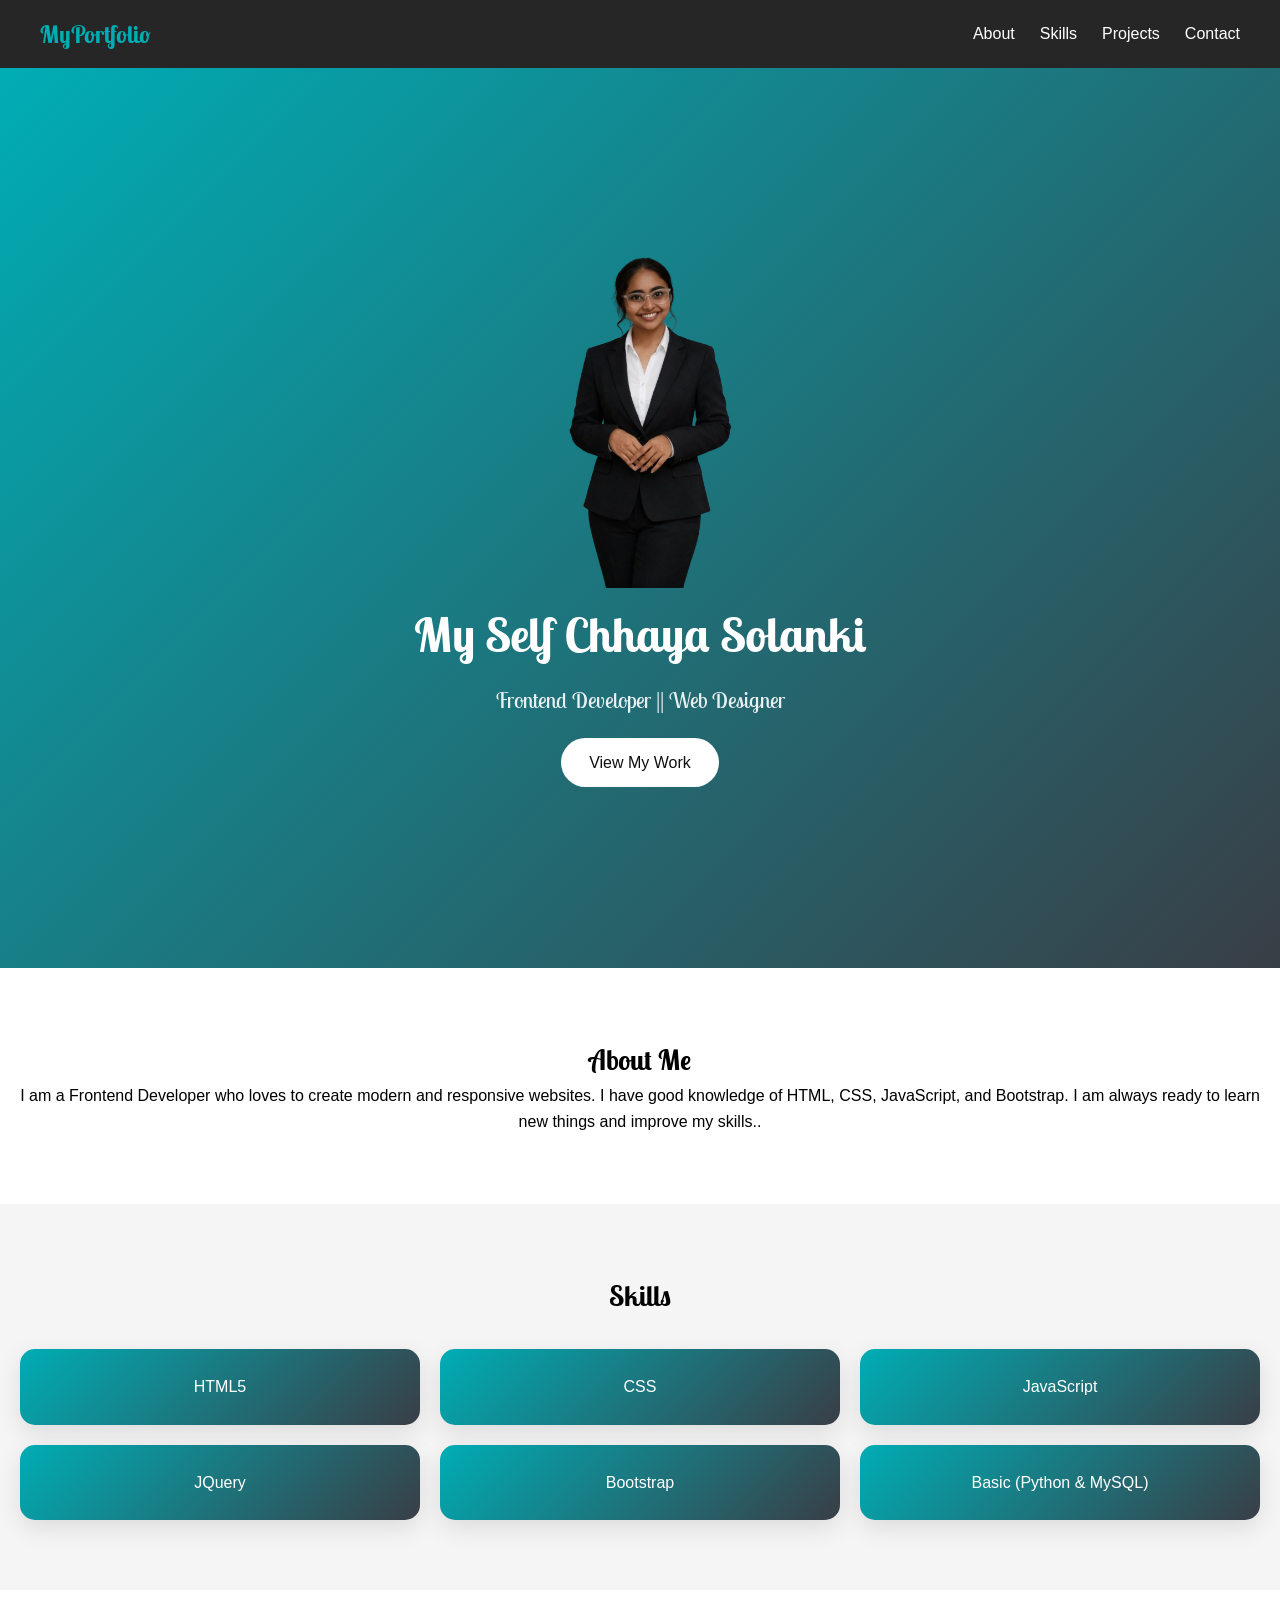
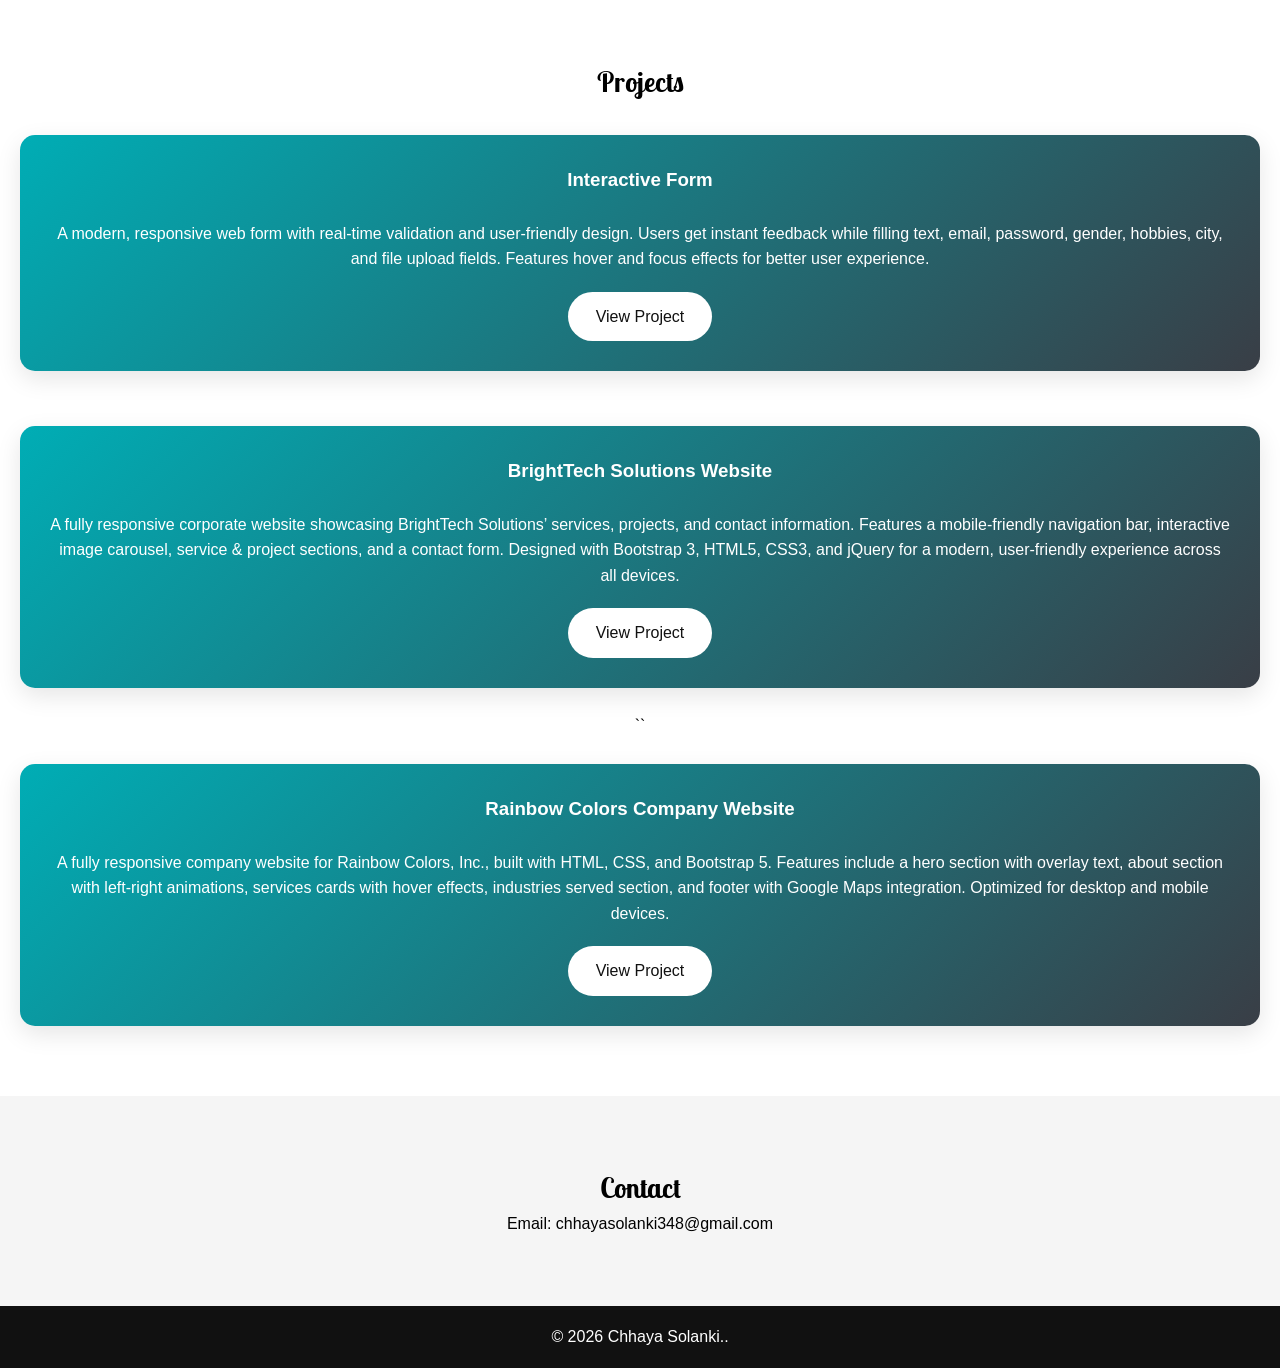
<file: index.html>
<!DOCTYPE html>
<html lang="en">
<head>
<meta charset="UTF-8">
<meta name="viewport" content="width=device-width, initial-scale=1.0">
<title>My Portfolio</title>

<!-- AOS CDN -->
<link href="https://unpkg.com/aos@2.3.1/dist/aos.css" rel="stylesheet">
<link href="https://fonts.googleapis.com/css2?family=Lobster+Two:ital,wght@0,400;0,700;1,400;1,700&display=swap" rel="stylesheet">

<style>
*{
  margin:0;
  padding:0;
  box-sizing:border-box;
  font-family:Poppins, sans-serif;
}

html{scroll-behavior:smooth;}
body{line-height:1.6;}

/* 🔹 Navbar */
.navbar{
  display:flex;
  justify-content:space-between;
  align-items:center;
  background:rgba(0,0,0,.85);
  color:#fff;
  padding:15px 40px;
  position:sticky;
  top:0;
  z-index:1000;
}

.logo{color:#00adb5;
  font-family: "Lobster Two", sans-serif;
  font-weight: 800;
  font-style: normal;}

.nav-links{
  display:flex;
  list-style:none;
}

.nav-links li{margin-left:25px;}

.nav-links a{
  color:#fff;
  text-decoration:none;
  transition:.3s;

}

.nav-links a:hover{color:#00adb5;}

.menu-toggle{
  display:none;
  font-size:26px;
  cursor:pointer;
}

/* 🔹 Hero */
.hero{
  height:100vh;
  background:linear-gradient(135deg,#00adb5,#393e46);
  display:flex;
  justify-content:center;
  align-items:center;
  text-align:center;
  color:#fff;
}

.hero h1{font-size:48px;
 font-family: "Lobster Two", sans-serif;
  font-weight: 700;
  font-style: normal;}

.typing{
  margin-top:10px;
  font-size:22px;
  opacity:.9;
  font-family: "Lobster Two", sans-serif;

}

.btn{
  display:inline-block;
  margin-top:20px;
  padding:12px 28px;
  background:#fff;
  color:#111;
  border-radius:30px;
  text-decoration:none;
  transition:.3s;
}

.btn:hover{transform:scale(1.08);}

/* 🔹 Sections */
.section{
  padding:70px 20px;
  text-align:center;
}

.dark{background:#f5f5f5;}

/* 🔹 Skills */
.skills-grid{
  display:grid;
  grid-template-columns:repeat(3,1fr);
  gap:20px;
  margin-top:30px;
}

.card{
  background:#fff;
  padding:25px;
  border-radius:15px;
  box-shadow:0 8px 25px rgba(0,0,0,.1);
  transition:.3s;
  background:linear-gradient(135deg,#00adb5,#393e46);
  color: white;
}

.card:hover{transform:translateY(-8px);}

/* 🔹 Projects */
.project-grid{
  display:grid;
  grid-template-columns:repeat(1,1fr);
  gap:25px;
  margin-top:30px;
}

.project-card{
  background:#fff;
  padding:30px;
  background:linear-gradient(135deg,#00adb5,#393e46);
  color: white;
  border-radius:15px;
  box-shadow:0 8px 25px rgba(0,0,0,.1);
  transition:.3s;
}

.project-card:hover{transform:scale(1.05);}

/* 🔹 Footer */
footer{
  background:#111;
  color:#fff;
  text-align:center;
  padding:18px;
}

/* 📱 Responsive */
@media(max-width:768px){

  .menu-toggle{display:block;}

  .nav-links{
    position:absolute;
    right:-100%;
    top:60px;
    flex-direction:column;
    background:#111;
    width:120px;
    padding:10px;
    transition:.3s;
  }

  .nav-links.active{right:0;}

  .skills-grid{grid-template-columns:repeat(2,1fr);}
  .project-grid{grid-template-columns:1fr;}
  .hero h1{font-size:28px;}
}
</style>
</head>

<body>

<!-- 🔹 Navbar -->
<nav class="navbar">
  <h2 class="logo">MyPortfolio</h2>

  <ul class="nav-links" id="navLinks">
    <li><a href="#about">About</a></li>
    <li><a href="#skills">Skills</a></li>
    <li><a href="#projects">Projects</a></li>
    <li><a href="#contact">Contact</a></li>
  </ul>

  <div class="menu-toggle" id="menuToggle">☰</div>
</nav>

<!-- 🔹 Hero -->
<section class="hero">
  <div data-aos="fade-up">
    <div class="photo">
      <img src="myphoto.png" alt="" width="50%">
    </div>
    <h1>My Self Chhaya Solanki</h1>
    <p class="typing">Frontend Developer    ||    Web Designer</p>
    <a href="#projects" class="btn">View My Work</a>
  </div>
</section>

<!-- 🔹 About -->
<section id="about" class="section" data-aos="fade-right">
  <h2 style="font-family: 'Lobster Two', sans-serif;font-size: 28px;">About Me</h2>
  <p>I am a Frontend Developer who loves to create modern and responsive websites. I have good knowledge of HTML, CSS, JavaScript, and Bootstrap. I am always ready to learn new things and improve my skills..</p>
</section>

<!-- 🔹 Skills -->
<section id="skills" class="section dark">
  <h2 data-aos="fade-up" style="font-family: 'Lobster Two', sans-serif;font-size: 28px;">Skills</h2>
  <div class="skills-grid">
    <div class="card" data-aos="zoom-in">HTML5</div>
    <div class="card" data-aos="zoom-in">CSS</div>
    <div class="card" data-aos="zoom-in">JavaScript</div>
    <div class="card" data-aos="zoom-in">JQuery</div>
    <div class="card" data-aos="zoom-in">Bootstrap</div>
    <div class="card" data-aos="zoom-in">Basic (Python & MySQL)</div>
  </div>
</section>

<!-- Projects -->
<section id="projects" class="section">
  <h2 data-aos="fade-up" style="font-family: 'Lobster Two', sans-serif;font-size: 28px;">Projects</h2>
  <div class="project-grid">
    <div class="project-card" data-aos="flip-left">
    <h3>Interactive Form</h3>
    <br>

    <!-- Description -->
    <p>
      A modern, responsive web form with real-time validation and user-friendly design.
      Users get instant feedback while filling text, email, password, gender, hobbies, city, and file upload fields.
      Features hover and focus effects for better user experience.
    </p>

    <!-- Button linking to your form -->
    <a href="form1.html" class="btn">View Project</a>
  </div>
    <div class="project-grid">
      <div class="project-card" data-aos="flip-left">
        <h3>BrightTech Solutions Website</h3>
        <br>

        <!-- Description -->
        <p>
          A fully responsive corporate website showcasing BrightTech Solutions’ services, projects, and contact information.
          Features a mobile-friendly navigation bar, interactive image carousel, service & project sections, and a contact form.
          Designed with Bootstrap 3, HTML5, CSS3, and jQuery for a modern, user-friendly experience across all devices.
        </p>

        <!-- Button linking to your project -->
        <a href="index-p2.html" class="btn">View Project</a>
      </div>
  ``</div>

  <div class="project-card" data-aos="flip-left">
    <h3>Rainbow Colors Company Website</h3>
    <br>

    <!-- Description -->
    <p>
        A fully responsive company website for Rainbow Colors, Inc., built with HTML, CSS, and Bootstrap 5.
        Features include a hero section with overlay text, about section with left-right animations,
        services cards with hover effects, industries served section, and footer with Google Maps integration.
        Optimized for desktop and mobile devices.
    </p>

    <!-- Button linking to your project -->
    <a href="index-p3.html" class="btn">View Project</a>
</div>
  </div>
</section>

<!-- 🔹 Contact -->
<section id="contact" class="section dark" data-aos="fade-up">
  <h2 style="font-family: 'Lobster Two', sans-serif;font-size: 28px;">Contact</h2>
  <p>Email: chhayasolanki348@gmail.com</p>
</section>

<footer>
  <p>© 2026 Chhaya Solanki..</p>
</footer>

<!-- AOS -->
<script src="https://unpkg.com/aos@2.3.1/dist/aos.js"></script>

<script>
// mobile menu
const toggle=document.getElementById("menuToggle");
const nav=document.getElementById("navLinks");
toggle.onclick=()=>nav.classList.toggle("active");

// AOS init
AOS.init({duration:1000,once:true});
</script>

</body>
</html>
</file>
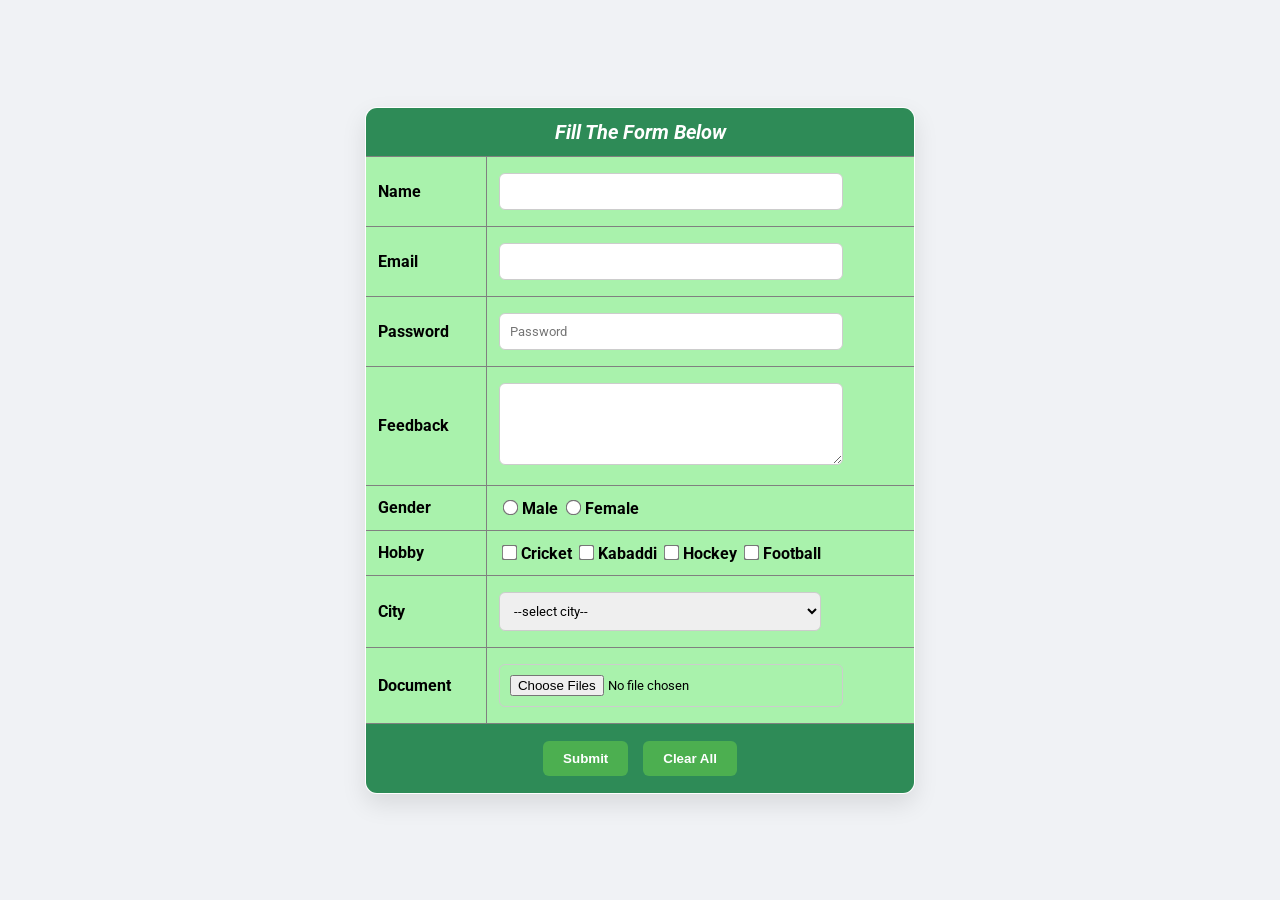
<file: form1.html>
<!DOCTYPE html>
<html lang="en">
<head>
    <meta charset="UTF-8">
    <meta name="viewport" content="width=device-width, initial-scale=1.0">
    <title>Interactive Form</title>
    <!-- Google Font -->
    <link href="https://fonts.googleapis.com/css2?family=Roboto:wght@400;500;700&display=swap" rel="stylesheet">
    <style>
        body {
            font-family: 'Roboto', sans-serif;
            background: #f0f2f5;
            display: flex;
            justify-content: center;
            align-items: center;
            min-height: 100vh;
            margin: 0;
        }

        table {
            border-collapse: collapse;
            width: 550px;
            background: #fff;
            box-shadow: 0 10px 25px rgba(0,0,0,0.1);
            border-radius: 12px;
            overflow: hidden;
        }

        th {
            background-color: #a9f2ac;
            color: black;
            text-align: left;
            padding: 12px;
        }

        td {
            padding: 12px;
        }

        input[type="text"],
        input[type="email"],
        input[type="password"],
        textarea,
        select,
        input[type="file"] {
            width: 80%;
            padding: 10px;
            margin: 4px 0;
            border: 1px solid #ccc;
            border-radius: 6px;
            font-family: 'Roboto', sans-serif;
            transition: all 0.3s ease;
        }

        input[type="text"]:focus,
        input[type="email"]:focus,
        input[type="password"]:focus,
        textarea:focus,
        select:focus,
        input[type="file"]:focus {
            border-color: #4CAF50;
            box-shadow: 0 0 5px #4CAF50;
        }

        button[type="submit"],
        input[type="reset"] {
            background-color: #4CAF50;
            color: white;
            padding: 10px 20px;
            margin: 5px;
            border: none;
            border-radius: 6px;
            cursor: pointer;
            font-weight: 900;
            transition: background 0.3s ease;
        }

        button[type="submit"]:hover,
        input[type="reset"]:hover {
            background-color: #45a049;
        }

        span {
            color: red;
            font-size: 12px;
        }

        th[colspan="2"] {
            text-align: center;
            font-size: 20px;
            background-color: #2E8B57;
            color: white;
        }

        input[type="radio"],
        input[type="checkbox"] {
            margin-right: 5px;
            transform: scale(1.2);
        }

        select {
            cursor: pointer;
        }

        textarea {
            resize: vertical;
        }
    </style>
</head>
<body>
    <table border="1" cellspacing="" cellpadding="8">
        <form onsubmit="return validateForm()">
            <tr>
                <th colspan="2"><b><i>Fill The Form Below</i></b></th>
            </tr>
            <tr>
                <th>Name</th>
                <th>
                    <input type="text" id="fname" name="a-name" oninput="validateName()">
                    <br>
                    <span id="n-msg"></span>
                </th>
            </tr>
            <tr>
                <th>Email</th>
                <th>
                    <input type="email" id="eml" name="email" oninput="validateEmail()">
                    <br>
                    <span id="e-msg"></span>
                </th>
            </tr>
            <tr>
                <th>Password</th>
                <th>
                    <input type="password" id="passwd" name="pswd" minlength="4" maxlength="8" placeholder="Password" oninput="validatePassword()">
                    <br>
                    <span id="pass"></span>
                </th>
            </tr>
            <tr>
                <th>Feedback</th>
                <th>
                    <textarea id="feedbk" name="Feedback" rows="4" cols="20" oninput="validateFeedback()"></textarea>
                    <br>
                    <span id="feed"></span>
                </th>
            </tr>
            <tr>
                <th>Gender</th>
                <th>
                    <input type="radio" name="Gender" value="male" onclick="validateGender()">Male
                    <input type="radio" name="Gender" value="female" onclick="validateGender()">Female
                    <br>
                    <span id="gen"></span>
                </th>
            </tr>
            <tr>
                <th>Hobby</th>
                <th>
                    <input type="checkbox" name="hobby" value="Cricket" onclick="validateHobby()">Cricket
                    <input type="checkbox" name="hobby" value="Kabaddi" onclick="validateHobby()">Kabaddi
                    <input type="checkbox" name="hobby" value="Hockey" onclick="validateHobby()">Hockey
                    <input type="checkbox" name="hobby" value="Football" onclick="validateHobby()">Football
                    <br>
                    <span id="hobby-msg"></span>
                </th>
            </tr>
            <tr>
                <th>City</th>
                <th>
                    <select id="city" onchange="validateCity()">
                        <option value="">--select city--</option>
                        <option value="Rajkot">Rajkot</option>
                        <option value="Jamnager">Jamnager</option>
                        <option value="Morbi">Morbi</option>
                    </select>
                    <br><span id="city-msg"></span>
                </th>
            </tr>
            <tr>
                <th>Document</th>
                <th>
                    <input type="file" id="dmt" name="file" multiple onchange="validateDocument()">
                    <br><span id="doc"></span>
                </th>
            </tr>
            <tr>
                <th colspan="2">
                    <button type="submit">Submit</button>
                    <input type="reset" value="Clear All" onclick="clearMessages()">
                </th>
            </tr>
        </form>
    </table>

<script>
function validateName() {
    const first = document.getElementById("fname").value;
    document.getElementById("n-msg").innerHTML = first.trim() === "" ? "Please enter your name" : "";
}

function validateEmail() {
    const email = document.getElementById("eml").value;
    document.getElementById("e-msg").innerHTML = email.trim() === "" ? "Please enter your email" : "";
}

function validatePassword() {
    const pswd = document.getElementById("passwd").value;
    document.getElementById("pass").innerHTML = pswd.trim() === "" ? "Please enter password" : "";
}

function validateFeedback() {
    const fback = document.getElementById("feedbk").value;
    document.getElementById("feed").innerHTML = fback.trim() === "" ? "Please enter feedback" : "";
}

function validateGender() {
    const genders = document.getElementsByName("Gender");
    const selected = Array.from(genders).some(g => g.checked);
    document.getElementById("gen").innerHTML = selected ? "" : "Please select Gender";
}

function validateHobby() {
    const hobbies = document.getElementsByName("hobby");
    const selected = Array.from(hobbies).some(h => h.checked);
    document.getElementById("hobby-msg").innerHTML = selected ? "" : "Please select at least one hobby";
}

function validateCity() {
    const city = document.getElementById("city").value;
    document.getElementById("city-msg").innerHTML = city === "" ? "Please select a city" : "";
}

function validateDocument() {
    const doc = document.getElementById("dmt").value;
    document.getElementById("doc").innerHTML = doc === "" ? "Please select document" : "";
}

function clearMessages() {
    const msgIds = ["n-msg", "e-msg", "pass", "feed", "gen", "hobby-msg", "city-msg", "doc"];
    msgIds.forEach(id => document.getElementById(id).innerHTML = "");
}

function validateForm() {
    validateName();
    validateEmail();
    validatePassword();
    validateFeedback();
    validateGender();
    validateHobby();
    validateCity();
    validateDocument();

    // check if any message spans are non-empty
    const errors = ["n-msg", "e-msg", "pass", "feed", "gen", "hobby-msg", "city-msg", "doc"];
    for(let id of errors) {
        if(document.getElementById(id).innerHTML !== "") return false;
    }
    return true; // allow submit
}
</script>
</body>
</html>
</file>
